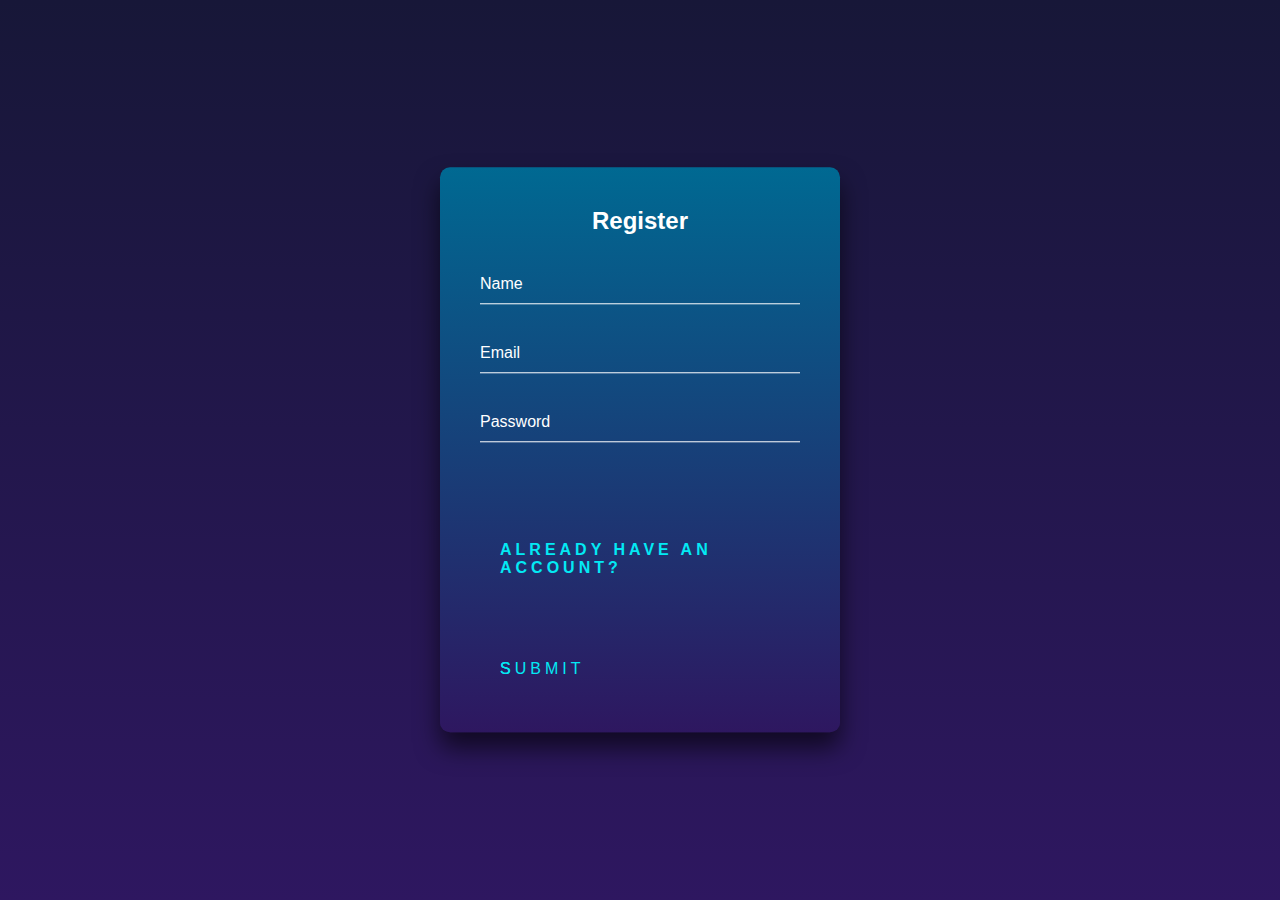
<file: index.html>
<!DOCTYPE html>
<html>
    <head>
        <title>
            Login
        </title>
        <link rel="stylesheet" href="login.css">
        <link rel="stylesheet" href="login.html">
    </head>
    <body>
        <header>
            
        </header>
        
        <main>
            <div class="login-box">
                <h2>Register</h2>
                <form>
                    <div class="user-box">
                        <input type="text" name="" required="">
                        <label>Name</label>
                    </div>
                    <div class="user-box">
                        <input type="text" name="" required="">
                        <label>Email</label>
                    </div>
                    <div class="user-box">
                        <input type="text" name="" required="">
                        <label>Password</label>
                    </div>
                    <h3>
                        <a href="login.html">
                            Already have an account?
                        </a>
                    </h3>
                    <a href="www.youtube.com">
                        <span>s</span>
                        <span></span>
                        <span></span>
                        <span></span>
                        Submit
                    </a>
                </form>
            </div>
        </main>

        <footer>

        </footer>
    </body>
</html>
</file>
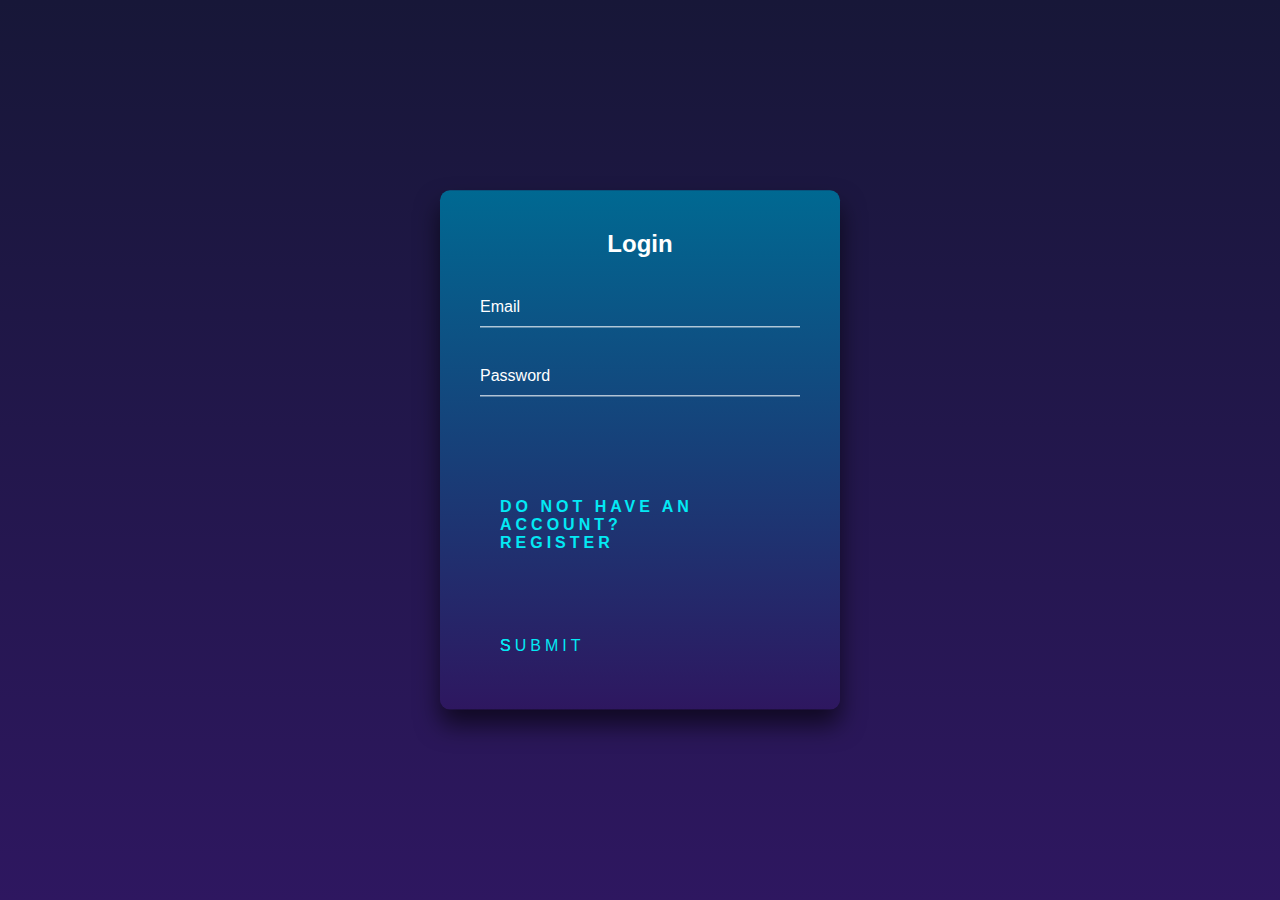
<file: login.html>
<!DOCTYPE html>
<html>
    <head>
        <title>
            Login
        </title>
        <link rel="stylesheet" href="login.css">
    </head>
    <body>
        <header>

        </header>
        
        <main>
            <div class="login-box">
                <h2>Login</h2>
                <form>
                    <div class="user-box">
                        <input type="text" name="" required="">
                        <label>Email</label>
                    </div>
                    <div class="user-box">
                        <input type="text" name="" required="">
                        <label>Password</label>
                    </div>
                    <h5>
                        <a href="register.html">
                        Do not  have an account?<br>
                        Register
                        </a>
                    </h5>
                    <a href="#">
                        <span>s</span>
                        <span></span>
                        <span></span>
                        <span></span>
                        Submit
                    </a>
                </form>
            </div>
        </main>

        <footer>

        </footer>
    </body>
</html>
</file>
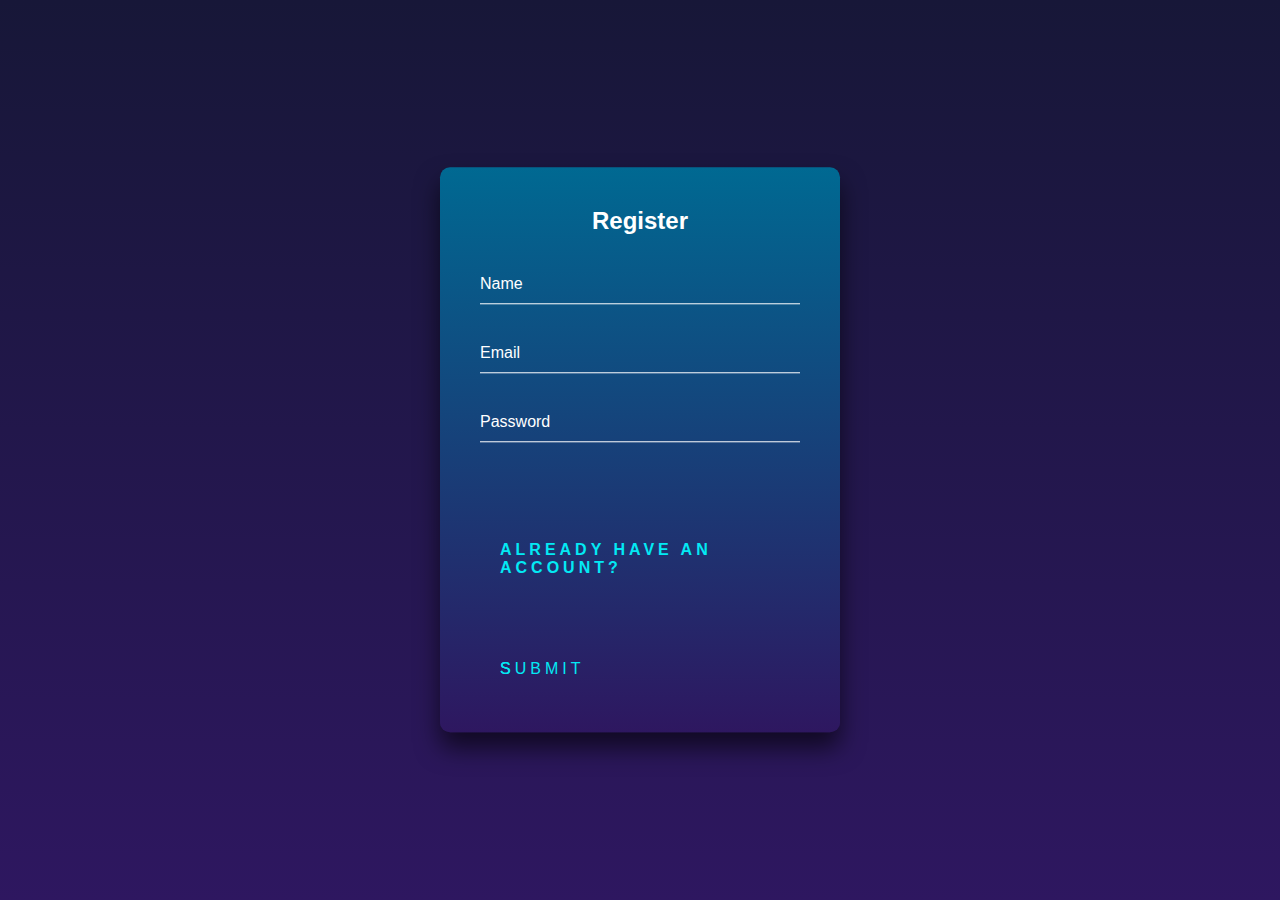
<file: register.html>
<!DOCTYPE html>
<html>
    <head>
        <title>
            Login
        </title>
        <link rel="stylesheet" href="login.css">
    </head>
    <body>
        <header>
            
        </header>
        
        <main>
            <div class="login-box">
                <h2>Register</h2>
                <form>
                    <div class="user-box">
                        <input type="text" name="" required="">
                        <label>Name</label>
                    </div>
                    <div class="user-box">
                        <input type="text" name="" required="">
                        <label>Email</label>
                    </div>
                    <div class="user-box">
                        <input type="text" name="" required="">
                        <label>Password</label>
                    </div>
                    <h3>
                        <a href="login.html">
                            Already have an account?
                        </a>
                    </h3>
                    <a href="www.youtube.com">
                        <span>s</span>
                        <span></span>
                        <span></span>
                        <span></span>
                        Submit
                    </a>
                </form>
            </div>
        </main>

        <footer>

        </footer>
    </body>
</html>
</file>
<file: login.css>
html {
    height:100%;
}
body {
    margin:0;
    padding:0;
    font-family:sans-serif;
    background:linear-gradient(#171738, #2E1760);
}

.login-box {
    position:absolute;
    top:50%;
    left:50%;
    width:400px;
    padding:40px;
    transform:translate(-50%, -50%);
    background: linear-gradient(#006992, #2E1760);
    box-sizing:border-box;
    box-shadow:0 15px 25px rgba(0,0,0,.6);
    border-radius: 10px;
}

.login-box h2 {
    margin: 0 0 30px;
    padding:0;
    color:#fff;
    text-align:center;
}

.login-box .user-box {
    position:relative;
}
.login-box .user-box input {
    width:100%;
    padding:10px 0;
    font-size:16px;
    color:#fff;
    margin-bottom:30px;
    border:none;
    border-bottom:1px solid #fff;
    outline:none;
    background:transparent;
}
.login-box .user-box label {
    position:absolute;
    top:0;
    left:0;
    padding:10px 0;
    font-size:16px;
    color:#fff;
    pointer-events:none;
    transition:.5s;
}
.login-box .user-box input:focus ~ label,
.login-box .user-box input:valid ~ label {
    top: -20px;
    left:0;
    color:#03e9f4;
    font-size:12px;
}
.login-box form a {
    position: relative;
    display:inline-block;
    padding:10px 20px;
    color:#03e9f4;
    font-size:16px;
    text-decoration:none;
    text-transform:uppercase;
    overflow:hidden;
    transition:.5s;
    margin-top:40px;
    letter-spacing:4px;
}
.login-box a:hover {
    background: #03e9f4;
    color:#fff;
    border-radius:5px;
    box-shadow: 0 0 5px #03e9f4,
                0 0 25px #03e9f4,
                0 0 50px #03e9f4,
                0 0 100px #03e9f4;
}
.login-box a span {
    position:absolute;
    display:block;
}
.login-box a span:ntn-child(1) {
    top:0;
    left:-100%;
    width:100%;
    height:2px;
    background: linear-fradient(90deg, transparent, #03e9f4);
    animation:btn-anim1 1s linear infinite;
}
@keyframes btn-anim1 {
    0% {
        left:-100%;
    }
    50%,100% {
        left:100%;
    }
}
,.login-box a span:ntn-child(2) {
    top:-100%;
    right:0;
    width:2px;
    height:100%;
    background:linear -gradient(180deg, transparent, #03e9f4);
    animation:btn-anim2 1s linear infinite;
    animation-delay:.25s;
}
@keyframes btn-anim2 {
    0% {
        top:-100%;
    }
    50%,100% {
        top:100%;
    }
}
.login-box a span:ntn-child(3) {
    bottom:0;
    right:-100%;
    width:100%;
    height:2px;
    background: linear-gradient(270deg, transparent, #03e9f4);
    animation:btn-anim3 1s linear infinite;
    animation-delay:.5s;
}
@keyframes btn-anim3 {
    0% {
        right:-100%;
    }
    50%,100% {
        right:100%;
    }
}
.login-box a span:ntn-child(4) {
    bottom: -100%;
    left:0;
    width:2px;
    height:100%;
    background:linear-gradient(360deg, transparent, #03e9f4) ;
    animation:btn-anim3 1s linear infinite;
    animation-delay:.5s;
}
@keyframes btn-anim3 {
    0% {
        right: -100%;
    }
    50%,100% {
        right:100%;
    }
}
.login-box a span:ntn-child(4) {
    bottom:-100%;
    left:0;
    width:2px;
    height:100%;
    background: linear-gradient(360deg, transparent, #03e9f4);
    animation:btn-anim4 1s linear infinite;
    animation-delay: .75s;
}
@keyframes btn-anim4 {
    0% {
        right:-100%
    }
    50%,100% {
        right: 100%;
    }
}
.login-box a span:ntn-child(4) {
    bottom:-100%;
    left:0;
    width:2px;
    height:100%;
    background: linear-gradient(360deg,transparent, #03e9f4);
    animation: btn-anim4 1s linear infinite;
    animation-delay: .75s;
}
@keyframes btn-anim4 {
    0% {
        bottom:-100%
    }
    50%,100% {
        bottom:100%;
    }
}
</file>
